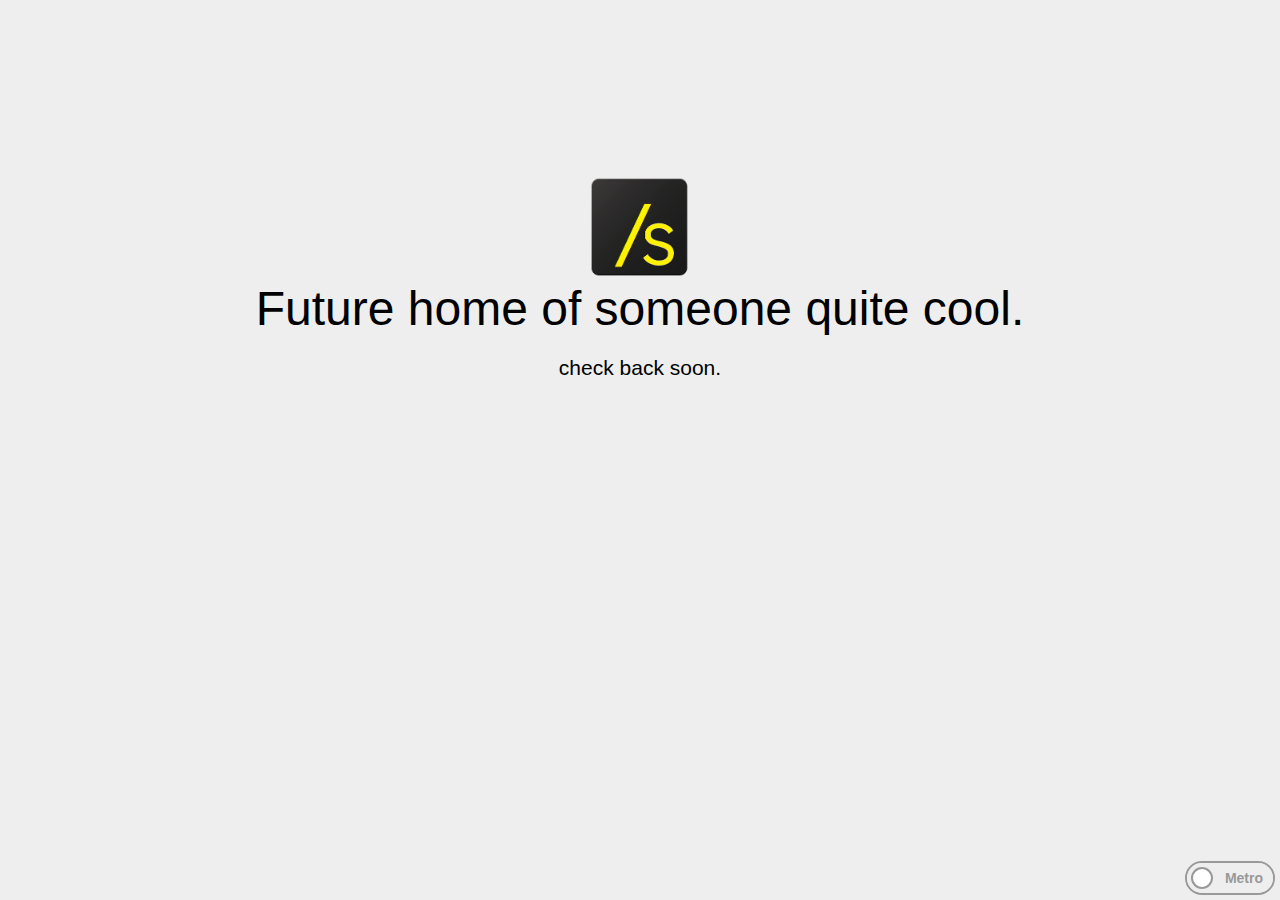
<file: index-alternative.html>
<!DOCTYPE html>
<html><head><meta http-equiv="Content-Type" content="text/html; charset=UTF-8">
<!--<base href="http://imam-san.us">--><base href="."><style type="text/css">body { margin-left:0;margin-right:0;margin-top:0; }#google-cache-hdr {background:#f5f5f5 !important;font:13px arial,sans-serif !important;text-align:left !important;color:#202020 !important;border:0 !important;margin:0 !important;border-bottom:1px solid #cecece !important;line-height:16px !important ;padding:16px 28px 24px 28px !important;}#google-cache-hdr * {display:inline !important;font:inherit !important;text-align:inherit !important;color:inherit !important;line-height:inherit !important;background:none !important;border:0 !important;margin:0 !important;padding:0 !important;letter-spacing:0 !important;} b {font-weight:bold !important;display:inline-block !important;direction:ltr !important;}</style></head>



<!-- Title -->
<title>Imam Santoso | Application Developer</title>

<!-- Favicons -->
<link rel="shortcut icon" href="assets/img/favicons/favicon.ico">
<link rel="apple-touch-icon" href="assets/img/favicon-32x32.png">
<link rel="apple-touch-icon" sizes="76x76" href="assets/img/favicons/apple-icon-76x76.png">
<link rel="apple-touch-icon" sizes="120x120" href="assets/img/favicons/apple-icon-120x120.png">
<link rel="apple-touch-icon" sizes="152x152" href="assets/img/favicons/apple-icon-152x152.png">

<meta name="viewport" content="width=device-width, initial-scale=1.0">
<script src="assets/js/jquery-1.11.3.min.js"></script>
<script>

var colors_win=["#A200FF", "#FF0097", "#00ABA9", "#8CBF26","#A05000", "#E671B8", "#F09609", "#1BA1E2", "#E51400", "#339933"];

var colors_material=["#D50000","#C51162","#AA00FF","#6200EA","#304FFE","#2962FF","#0091EA","#00B8D4",
"#00BFA5","#00C853","#64DD17","#AEEA00","#FFD600","#212121"];

var timer;
var call=false;

function changeColor(selector, colors, time) {
        /* Params:
         * selector: string,
         * colors: array of color strings,
         * every: integer (in mili-seconds)
         */
         
         clearInterval(timer);
        var curCol = 0;
            timer = setInterval(function () {
              console.log(colors);
                if (curCol === colors.length) curCol = 0;
                $(selector).css("background-color", colors[curCol]);
                curCol++;
            }, time);

         
    }

    $(window).load(function () {
        changeColor("body",colors_win , 3000);
    });

  $(document).ready(function(){
    $('#myonoffswitch').change(function() {
        if($(this).is(":checked")) {
           
            changeColor("body",colors_material , 3000);
        }
        else{
      changeColor("body",colors_win , 3000);
        }
    });
  });

  
    

</script>
<style type="text/css">
body {
  /*background: linear-gradient(90deg, white, gray);*/
  background-color: #eee;
}

body, h1, p {
  font-family: "Helvetica Neue", "Segoe UI", Segoe, Helvetica, Arial, "Lucida Grande", sans-serif;
  font-weight: normal;
  margin: 0;
  padding: 0;
  text-align: center;
-webkit-transition: background-color 2s ease-in-out;
    -moz-transition: background-color 2s ease-in-out;
    -o-transition: background-color 2s ease-in-out;
    -khtml-transition: background-color 2s ease-in-out;
    transition: background-color 2s ease-in-out;
}

.container {
  margin-left:  auto;
  margin-right:  auto;
  margin-top: 177px;
  max-width: 1170px;
  padding-right: 15px;
  padding-left: 15px;
}

.row:before, .row:after {
  display: table;
  content: " ";
}

h1 {
  font-size: 48px;
  font-weight: 300;
  margin: 0 0 20px 0;
}

.lead {
  font-size: 21px;
  font-weight: 200;
  margin-bottom: 20px;
}

p {
  margin: 0 0 10px;
}

a {
  color: #3282e6;
  text-decoration: none;
}

.switchDiv{
   position:fixed;
}
.onoffswitch {

   position:fixed;
    bottom:5px;
    right:5px; width: 90px;
    -webkit-user-select:none; -moz-user-select:none; -ms-user-select: none;
}
.onoffswitch-checkbox {
    display: none;
}
.onoffswitch-label {
    display: block; overflow: hidden; cursor: pointer;
    border: 2px solid #999999; border-radius: 20px;
}
.onoffswitch-inner {
    display: block; width: 200%; margin-left: -100%;
    transition: margin 0.3s ease-in 0s;
}
.onoffswitch-inner:before, .onoffswitch-inner:after {
    display: block; float: left; width: 50%; height: 30px; padding: 0; line-height: 30px;
    font-size: 14px; color: white; font-family: Trebuchet, Arial, sans-serif; font-weight: bold;
    box-sizing: border-box;
}
.onoffswitch-inner:before {
    content: "Material";
    padding-right: 25px;
    background-color: #34A7C1; color: #FFFFFF;
}
.onoffswitch-inner:after {
    content: "Metro";
    padding-right: 10px;
    background-color: #EEEEEE; color: #999999;
    text-align: right;
}
.onoffswitch-switch {
    display: block; width: 18px; margin: 6px;
    background: #FFFFFF;
    position: absolute; top: 0; bottom: 0;
    right: 56px;
    border: 2px solid #999999; border-radius: 20px;
    transition: all 0.3s ease-in 0s; 
}
.onoffswitch-checkbox:checked + .onoffswitch-label .onoffswitch-inner {
    margin-left: 0;
}
.onoffswitch-checkbox:checked + .onoffswitch-label .onoffswitch-switch {
    right: 0px; 
}

</style>



<div class="container text-center" id="error">

  <div>
    <img src="assets/img/logo.png" style="height:100px;width:100px;">
  </div>
  <div class="row">
    <div class="col-md-12">
      <div class="main-icon text-success"><span class="uxicon uxicon-clock-refresh"></span></div>
      <h1>Future home of someone quite cool.</h1>
      
      <p class="lead">check back soon. </p>
    </div>
  </div>

</div>



</div>

<div class="switchDiv">
<div class="onoffswitch">
    <input type="checkbox" name="onoffswitch" class="onoffswitch-checkbox" id="myonoffswitch">
    <label class="onoffswitch-label" for="myonoffswitch">
        <span class="onoffswitch-inner"></span>
        <span class="onoffswitch-switch"></span>
    </label>
</div>
</div>

</body></html>
</file>
